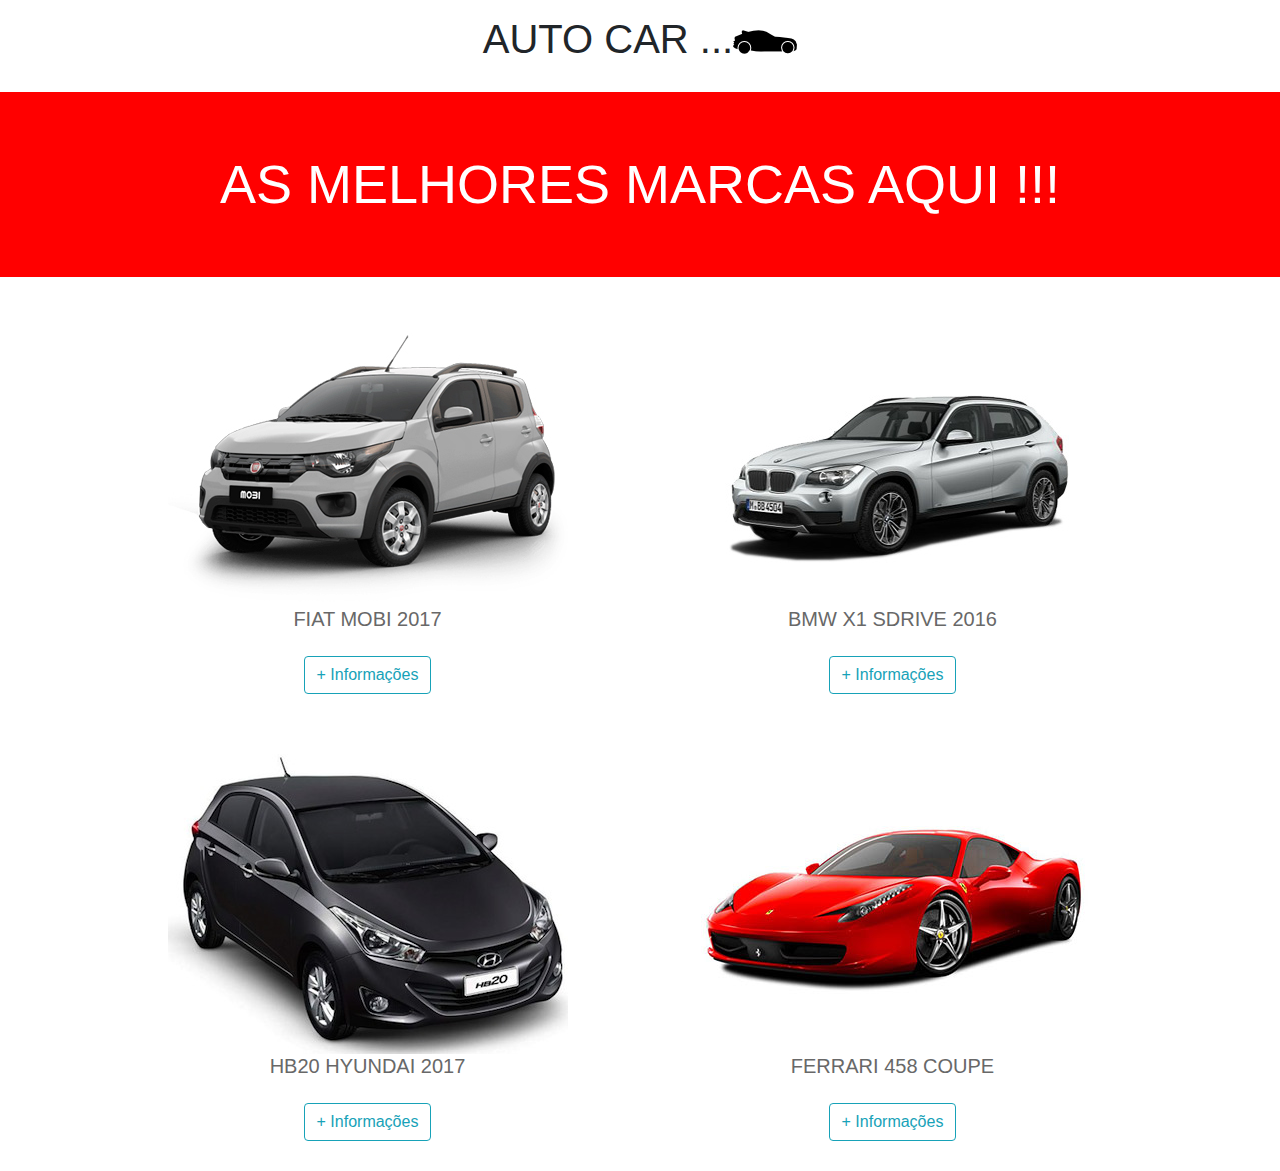
<file: index.html>
<!DOCTYPE HTML>
<html lang=”pt-br”>
	<head>
		<meta charset="UTF-8">
		<meta name="viewport" content="width=device-width">
		
		<title>AUTO CAR</title>
		<link rel="shortcut icon" href="img/logo4.png" type="image/x-icon" />
		<link rel="stylesheet" type="text/css" href="css/bootstrap.min.css">
		<link rel="stylesheet" type="text/css" href="css/estilos.css">		
	</head>
	
	<body>
		<header class="cabecalho">			
			<h1>AUTO CAR ...<img src="img/logo4.png" alt="carro"></h1>
		</header>
		
		<section class="chamada">			
			<h1>AS MELHORES MARCAS AQUI !!!</h1>
		</section>
		
		<main class="automoveis">
			<article>
				<img src="img/carro1.jpg" alt="carro1">
				<h2>FIAT MOBI 2017</h2>
				<!-- <a class="btn btn-outline-info" target="_blank" href="pages/mobi.html">+ Informações</a> -->
				<a class="btn btn-outline-info" href="pages/mobi.html">+ Informações</a>
			</article>	
			<article>
				<img src="img/carro2.jpg" alt="carro2">
				<h2>BMW X1 SDRIVE 2016</h2>
				
				<a class="btn btn-outline-info" href="pages/bmw.html">+ Informações</a>
			</article>
			<article>
				<img src="img/carro3.jpg" alt="carro3">
				<h2>HB20 HYUNDAI 2017</h2>
				<a class="btn btn-outline-info" href="pages/hb20.html">+ Informações</a>
			</article>
			<article>
				<img src="img/carro4.jpg" alt="carro4">
				<h2>FERRARI 458 COUPE</h2>
				<a class="btn btn-outline-info" href="pages/ferrari.html">+ Informações</a>
			</article>		
		</main>
		
		<script type="text/javascript" src="js/jquery.js"></script>
		<script type="text/javascript" src="js/bootstrap.min.js"></script>
	</body>
</html>
</file>
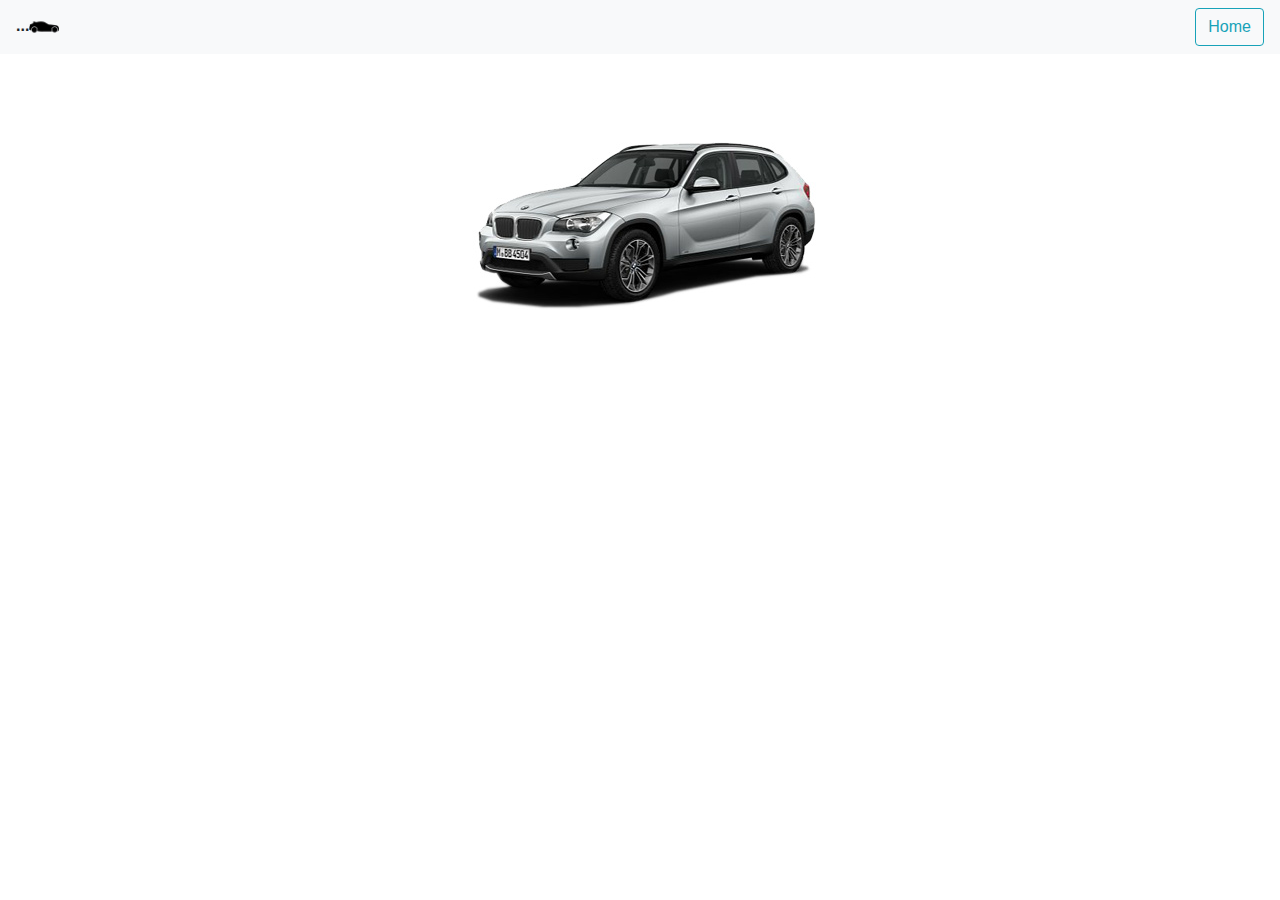
<file: pages/bmw.html>
<!DOCTYPE html>
<html lang="pt-br">
<head>
    <meta charset="UTF-8">
    <meta name="viewport" content="width=device-width, initial-scale=1.0">
    <title>BMW</title>
    <link rel="shortcut icon" href="../img/logo4.png" type="image/x-icon" />
       
    <link rel="stylesheet" type="text/css" href="../css/style.css">
    <link rel="stylesheet" type="text/css" href="../css/bootstrap.min.css">
</head>
<body>

    <nav class="navbar navbar-light bg-light">  
      <strong>...<img src="../img/logo4.png" width="30" height="30" alt="" loading="lazy"></strong>   
        <a class="btn btn-outline-info my-2 my-sm-0" href="../index.html">Home</a>
    </nav>

      <div class="foto">
        <img src="../img/carro2.jpg" class="img-fluid" alt="bmw">
    </div>

    <script type="text/javascript" src="../js/jquery.js"></script>
    <script type="text/javascript" src="../js/bootstrap.min.js"></script>
</body>
</html>
</file>
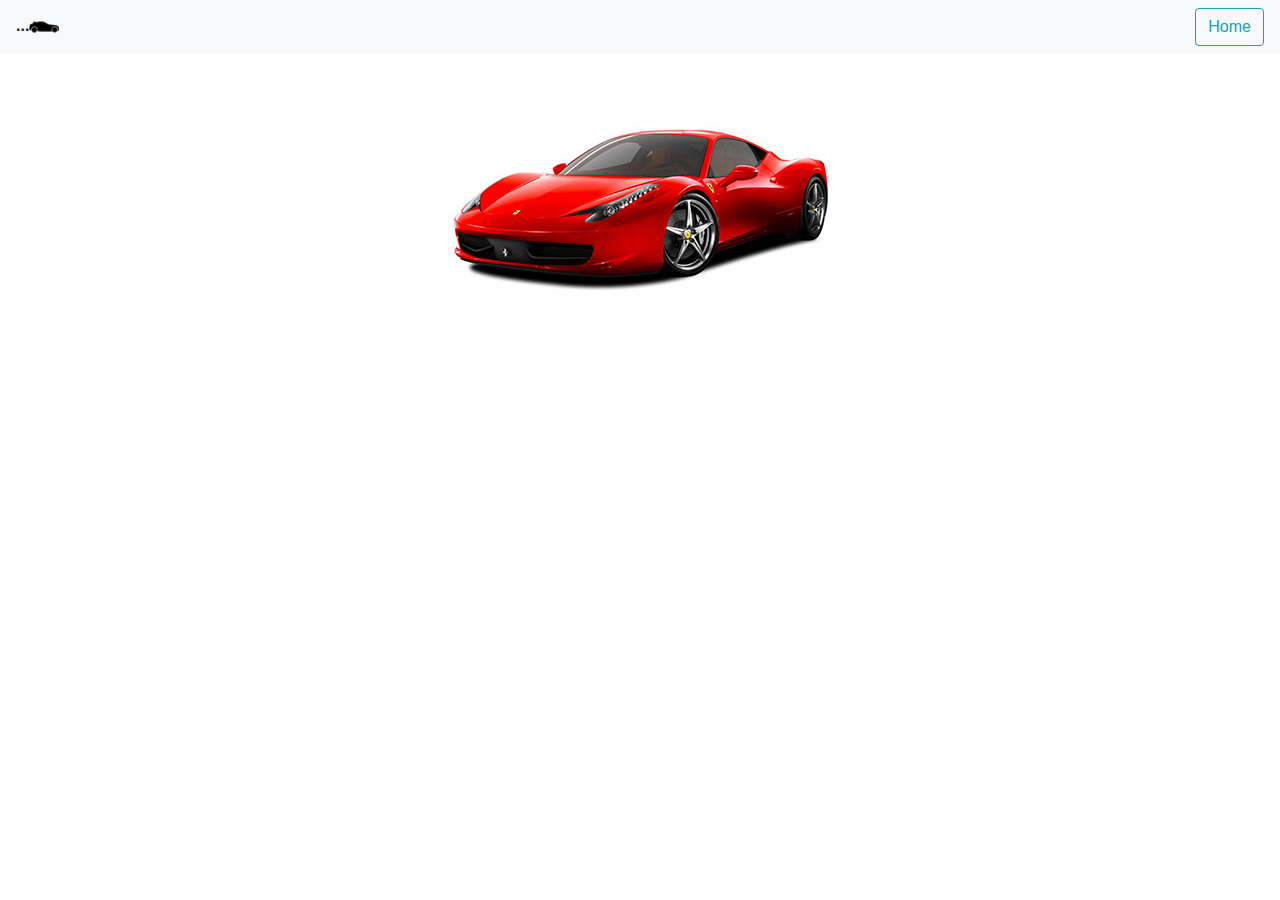
<file: pages/ferrari.html>
<!DOCTYPE html>
<html lang="pt-br">
<head>
    <meta charset="UTF-8">
    <meta name="viewport" content="width=device-width, initial-scale=1.0">
    <title>Ferrari</title>
    <link rel="shortcut icon" href="../img/logo4.png" type="image/x-icon" />
       
    <link rel="stylesheet" type="text/css" href="../css/style.css">
    <link rel="stylesheet" type="text/css" href="../css/bootstrap.min.css">
</head>
<body>

    <nav class="navbar navbar-light bg-light">  
      <strong>...<img src="../img/logo4.png" width="30" height="30" alt="" loading="lazy"></strong>   
        <a class="btn btn-outline-info my-2 my-sm-0" href="../index.html">Home</a>
    </nav>

      <div class="foto">
        <img src="../img/carro4.jpg" class="img-fluid" alt="ferrari">
    </div>

    <script type="text/javascript" src="../js/jquery.js"></script>
    <script type="text/javascript" src="../js/bootstrap.min.js"></script>
</body>
</html>
</file>
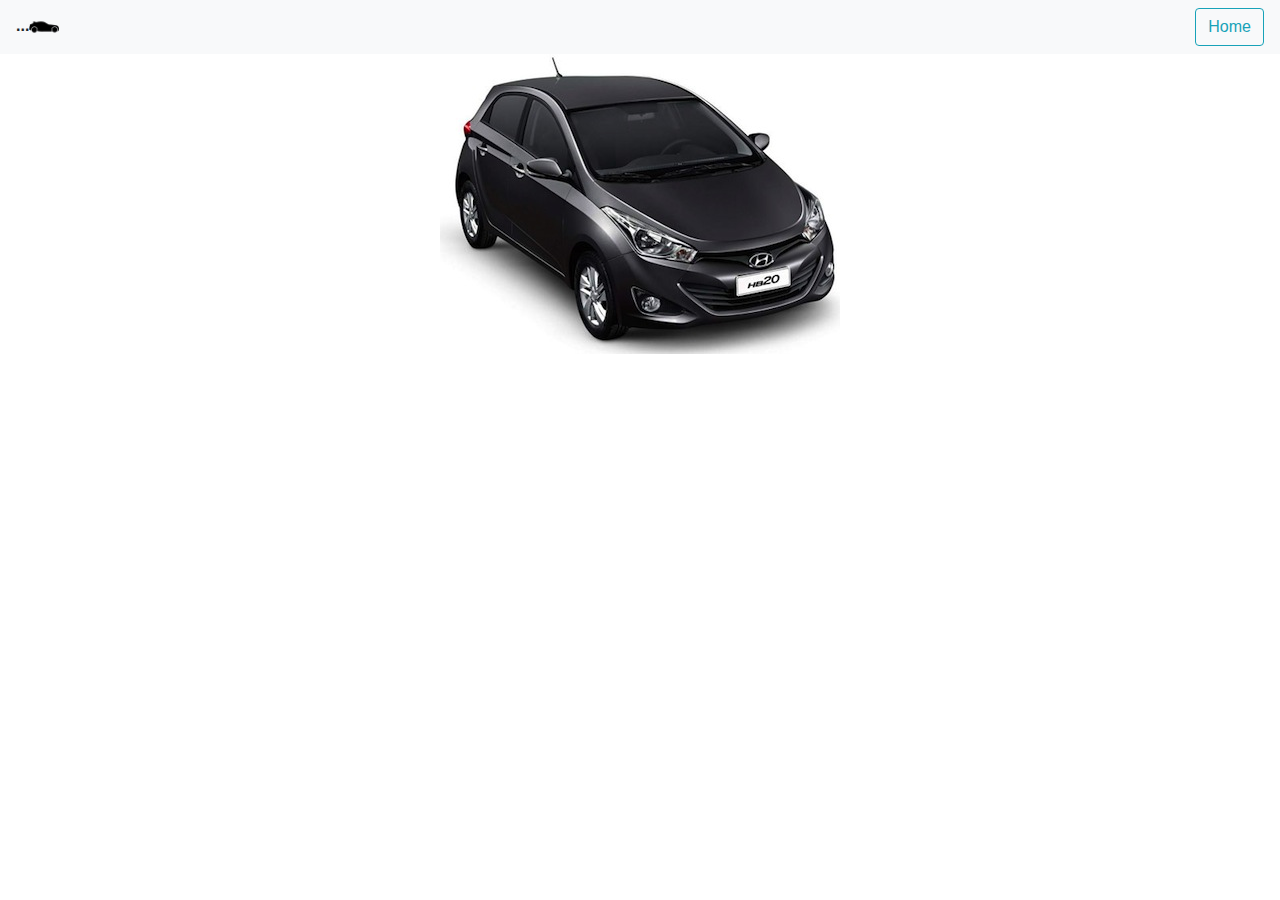
<file: pages/hb20.html>
<!DOCTYPE html>
<html lang="pt-br">
<head>
    <meta charset="UTF-8">
    <meta name="viewport" content="width=device-width, initial-scale=1.0">
    <title>HB20</title>
    <link rel="shortcut icon" href="../img/logo4.png" type="image/x-icon" />
       
    <link rel="stylesheet" type="text/css" href="../css/style.css">
    <link rel="stylesheet" type="text/css" href="../css/bootstrap.min.css">
</head>
<body>

    <nav class="navbar navbar-light bg-light">  
      <strong>...<img src="../img/logo4.png" width="30" height="30" alt="" loading="lazy"></strong>   
        <a class="btn btn-outline-info my-2 my-sm-0" href="../index.html">Home</a>
    </nav>

      <div class="foto">
        <img src="../img/carro3.jpg" class="img-fluid" alt="hyundai">
    </div>

    <script type="text/javascript" src="../js/jquery.js"></script>
    <script type="text/javascript" src="../js/bootstrap.min.js"></script>
</body>
</html>
</file>
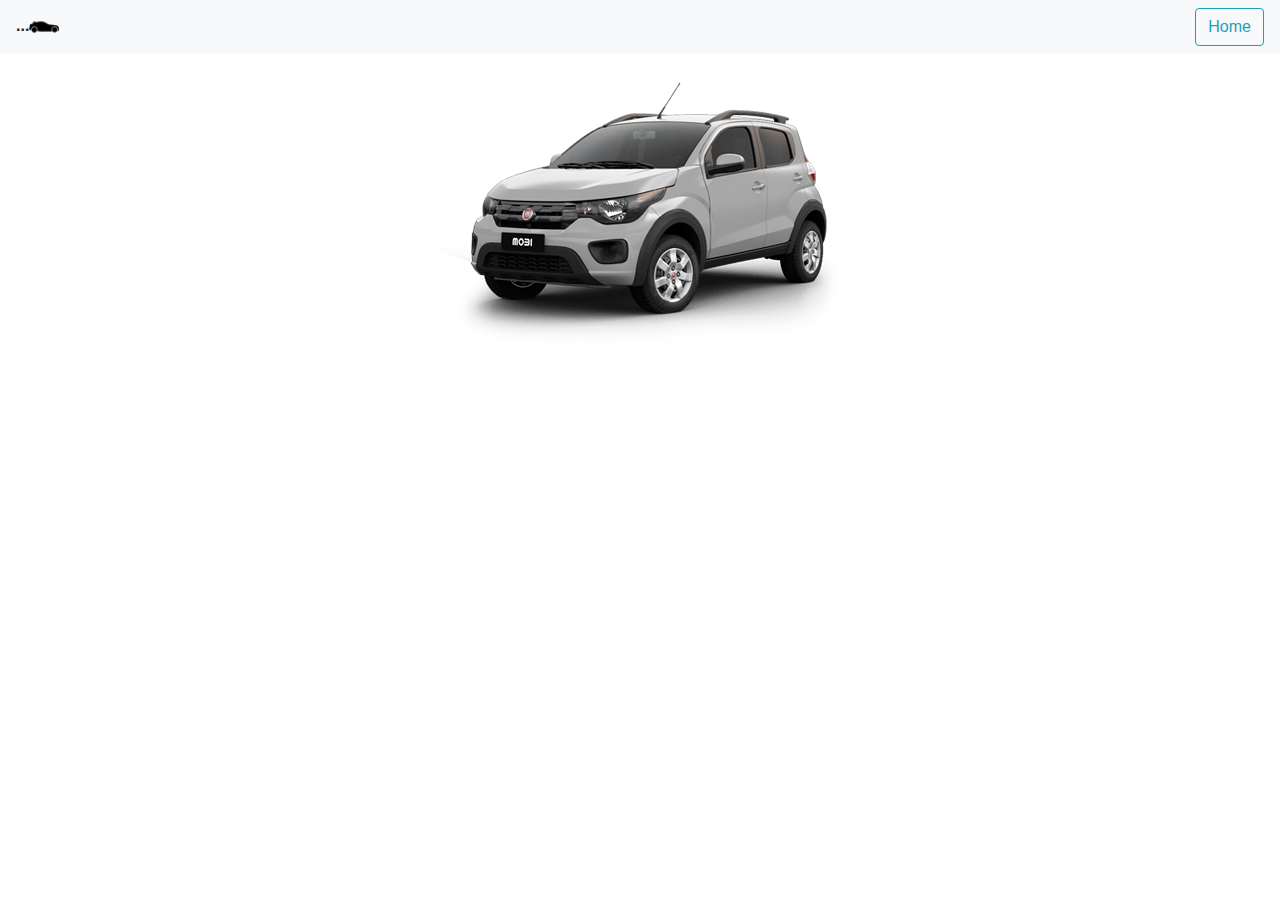
<file: pages/mobi.html>
<!DOCTYPE html>
<html lang="pt-br">
<head>
    <meta charset="UTF-8">
    <meta name="viewport" content="width=device-width, initial-scale=1.0">
    <title>Mobi</title>
    <link rel="shortcut icon" href="../img/logo4.png" type="image/x-icon" />
       
    <link rel="stylesheet" type="text/css" href="../css/style.css">
    <link rel="stylesheet" type="text/css" href="../css/bootstrap.min.css">
</head>
<body>

    <nav class="navbar navbar-light bg-light">  
      <strong>...<img src="../img/logo4.png" width="30" height="30" alt="" loading="lazy"></strong>   
        <a class="btn btn-outline-info my-2 my-sm-0" href="../index.html">Home</a>
    </nav>

      <div class="foto">
        <img src="../img/carro1.jpg" class="img-fluid" alt="Imagem responsiva">
    </div>

    <script type="text/javascript" src="../js/jquery.js"></script>
    <script type="text/javascript" src="../js/bootstrap.min.js"></script>
</body>
</html>
</file>
<file: css/estilos.css>
body{
	margin: 0;
	font-family: Arial, Helvetica, sans-serif;
	font-size: 14px;
}

.cabecalho{
	padding: 10px 0;
	text-align: center;
}

.chamada{
	background-color: red;
	padding: 50px 15px;
}

.chamada h1{
	margin: 0;
	color: #fff;
	font-size: 20px;;
	text-align: center;
}

.automoveis{
	max-width: 1100px;
	margin: 0 auto;
	text-align: center;
	padding: 0 15px;
}

.automoveis article{
	margin: 30px 0;
}

.automoveis article img{
	max-width: 100%;	
}

.automoveis article h2{
	font-size: 20px;
	color: #686868;
	margin-bottom: 25px;
}

.automoveis .botao{
	padding: 10px 15px;
	background-color: chartreuse;
	color: #fff;
	text-decoration: none;
}

.rodape {
    padding: 10px;
    background-color: #2e2e2e;
    color: aliceblue;
    text-align: center;
    float: left;
    width: 100%;
}

@media (min-width: 768px){


	.chamada{
		padding: 60px 15px;
	}
	
	.chamada h1{
		font-size: 54px;
	}
	
	.automoveis article{
		float: left;
		width: calc(50% - 10px);		
	}
	
	.automoveis article: nth-child(even){
		margin-left: 10px;
	}
	
}
</file>
<file: css/style.css>
body{
    margin: 0;
    padding: 0;
    background-color: blue;
}

.teste{
    color: black;
}

.layout{
    margin: 30px;
}

.layout{
    text-align: center;
}

.layout p{
    text-align: justify;
}

.foto{    
    text-align: center;
}
</file>
